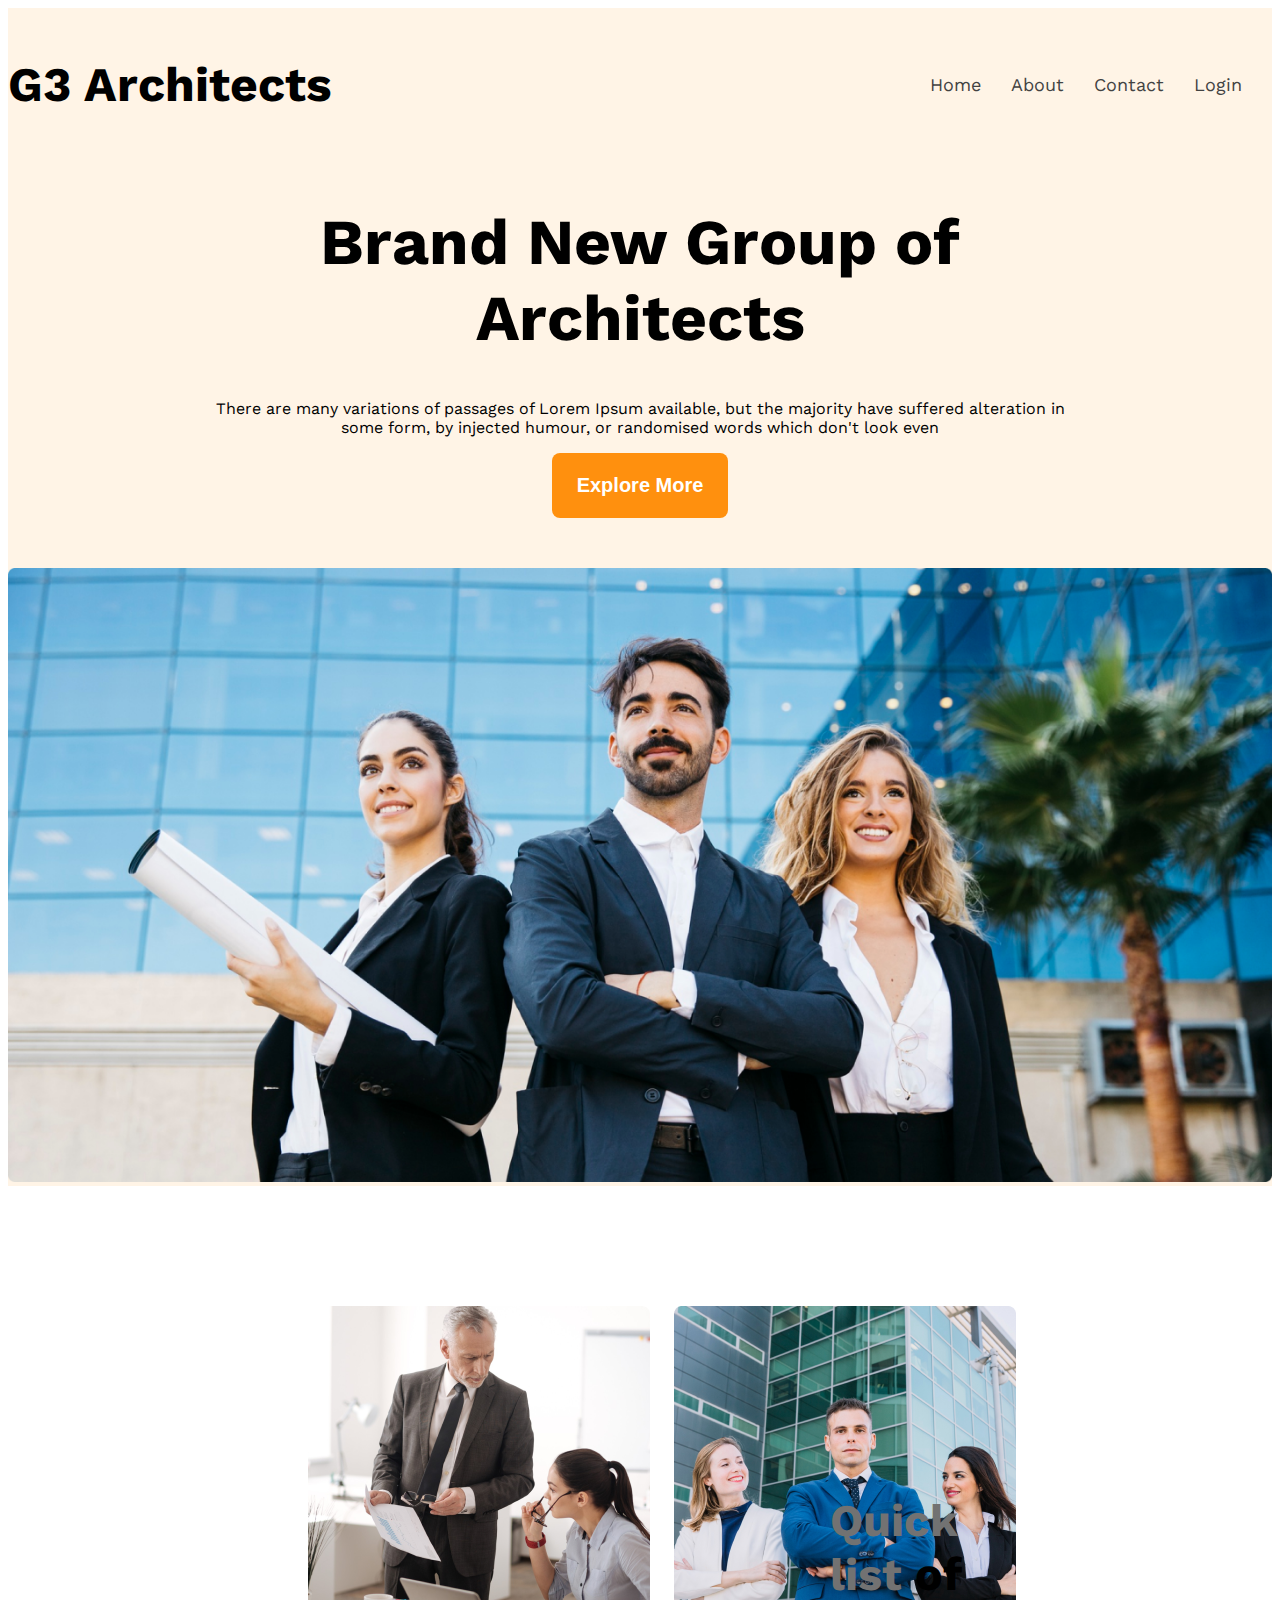
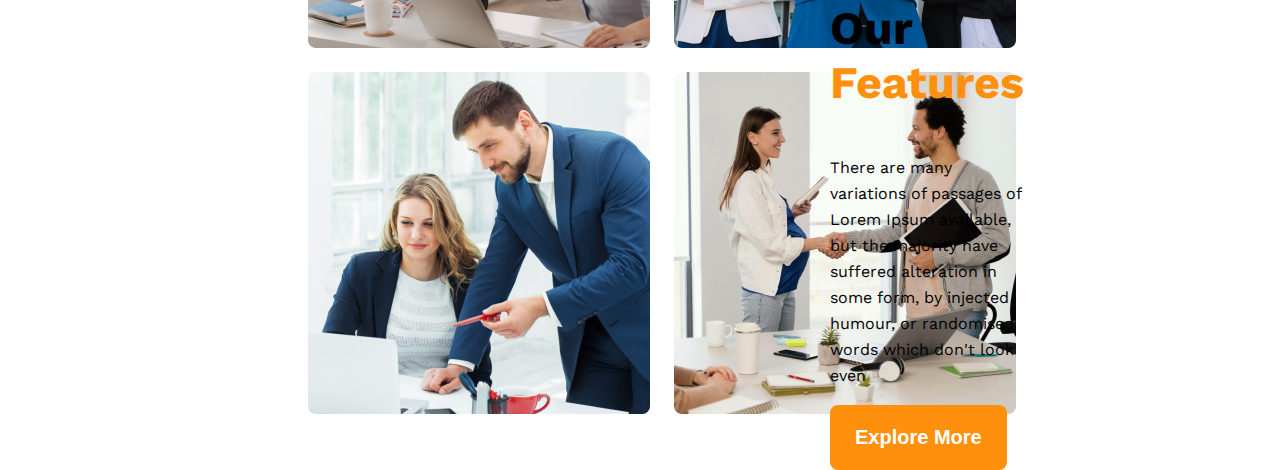
<file: images/indext.html>
<!DOCTYPE html>
<html lang="en">
<head>
    <meta charset="UTF-8">
    <meta name="viewport" content="width=device-width, initial-scale=1.0">
    <title>G3-Artchitecs</title>
    <link rel="stylesheet" href="styles/style.css">

</head>
<body class="work-sans-font">
    <header class="bg-light">
        <nav class="navbar display-flex">

            <h3 class="brand">G3 Architects</h3>
            <ul class="nav-links display-flex">
               <li class="nav-item"><a href="" class="nav-link text-gray">Home</a></li>
               <li class="nav-item"><a href="" class="nav-link text-gray">About</a></li>
               <li class="nav-item"><a href="" class="nav-link text-gray">Contact</a></li>
               <li class="nav-item"><a href="" class="nav-link text-gray">Login</a></li>
               


            </ul>

        </nav>
            <div class="banner">
           <div class="banner-content">
            <h1 class="banner-title">Brand New
                 Group of Architects </h1>
    
     <p class="banner-description">There are many variations of passages
         of Lorem Ipsum available, but the majority have suffered alteration
          in some form, by injected humour, 
        or randomised words which don't look even</p>
        <button class="btn-primary">Explore More</button>
           </div>


   <img class="banner-img" src="banner.png" alt="">
        
    </div>

        
    </header>



     
    <main>



        <section class="feature display-flex">
   <div class="team-img-container">
    <img src="team1.png" alt="">
    <img src="team2.png" alt="">
    <img src="team3.png" alt="">
    <img src="team4.png" alt="">
   </div>

   <div class="our-features">
    <h3 class="feature-title"><span id="quick-list">Quick list</span> of Our <span id="future"">Features</span></h3>

    <p class="feature-description">
        There are many variations of passages of Lorem Ipsum available, 
        but the majority have suffered alteration in some form, by
         injected humour, or randomised words which don't look even
    </p>

    <button class="btn-primary">Explore More</button>
   </div>


        </section>

    </main>

    <footer>

    </footer>
</body>
</html>
</file>
<file: images/styles/style.css>
@import url('https://fonts.googleapis.com/css2?family=Work+Sans:ital,wght@0,100..900;1,100..900&display=swap');


.work-sans-font {
  font-family: "Work Sans", sans-serif;
  font-optical-sizing: auto;
  font-weight: 400;
  font-style: normal;
}
  .display-flex{
    display: flex;
  }



/*  shared styles */

main> section{
  margin-top: 130px;
}

/*  header styles */

/*  navbar  related styles */

.navbar{
  justify-content: space-between;
  align-items: center;
}
/* dark02 */
.text-gray{
  color:#424242 ;
}

/* dark03 */
.text-light-gray{
  color: #727272;
}

/* bg-light */

.bg-light{
  background-color: rgba(255, 144, 14, 0.1);
}

.brand{
  font-weight: 700;
  font-size: 3rem;
}
.nav-item{
  list-style: none;
  margin-right: 30px;

}

 .nav-link{
  text-decoration: none;
  font-weight: 500px;
  font-size: 18px;
  color: #424242;
  
 }

 .navbar, .banner{
  max-width: 1440px;
  margin: 0 auto;
 }

.img{
  height: 600px;
  width: 5000px;
  background-color: antiquewhite;
}



/* banner related syle */


.banner-content{
    max-width: 852px;
    margin: 0 auto;
    text-align: center;
    margin-bottom: 50px;
}

.banner-title{
    font-weight: bold;
    font-size: 4rem;
}

.btn-primary{
    background-color: #FF900E;
    color: #ffff;
    font-size: 1.25rem;
    font-weight: 600;
    border: none;
    padding: 21px 25px;
    border-radius: 8px;
    margin-bottom;
}

main{
    max-width: ;
}

.banner-img{
    width: 100%;
}

/* responsive media query */

@media screen and (max-width: 576px){
.navbar, .nav-link{

    flex-direction: column;
}
}

.feature{
    justify-content: space-between;
    align-items: center;
     margin: 80px 300px;
   
}

.team-img-container{
    height: 342px;
    
}

.team-img-container{
  display: grid;
  grid-template-columns: repeat(2,1fr);
  gap: 24px;
  max-width: 392px;
  height: 392px;
}
.our-features{
  margin-left: 130px;
  max-width: 530px;
  height: 292px;
  margin-top: 180px;

}
#quick-list{
  color: #727272;
  font-size: 45px;
}

#future{
  color: #FF900E;
  font-size: 45px;
}

.feature-title{
   font-size: 2.9rem;
   font-weight: bold;
}

.feature-description{
  font-size: 16px;
  line-height: 26px;
}
</file>
